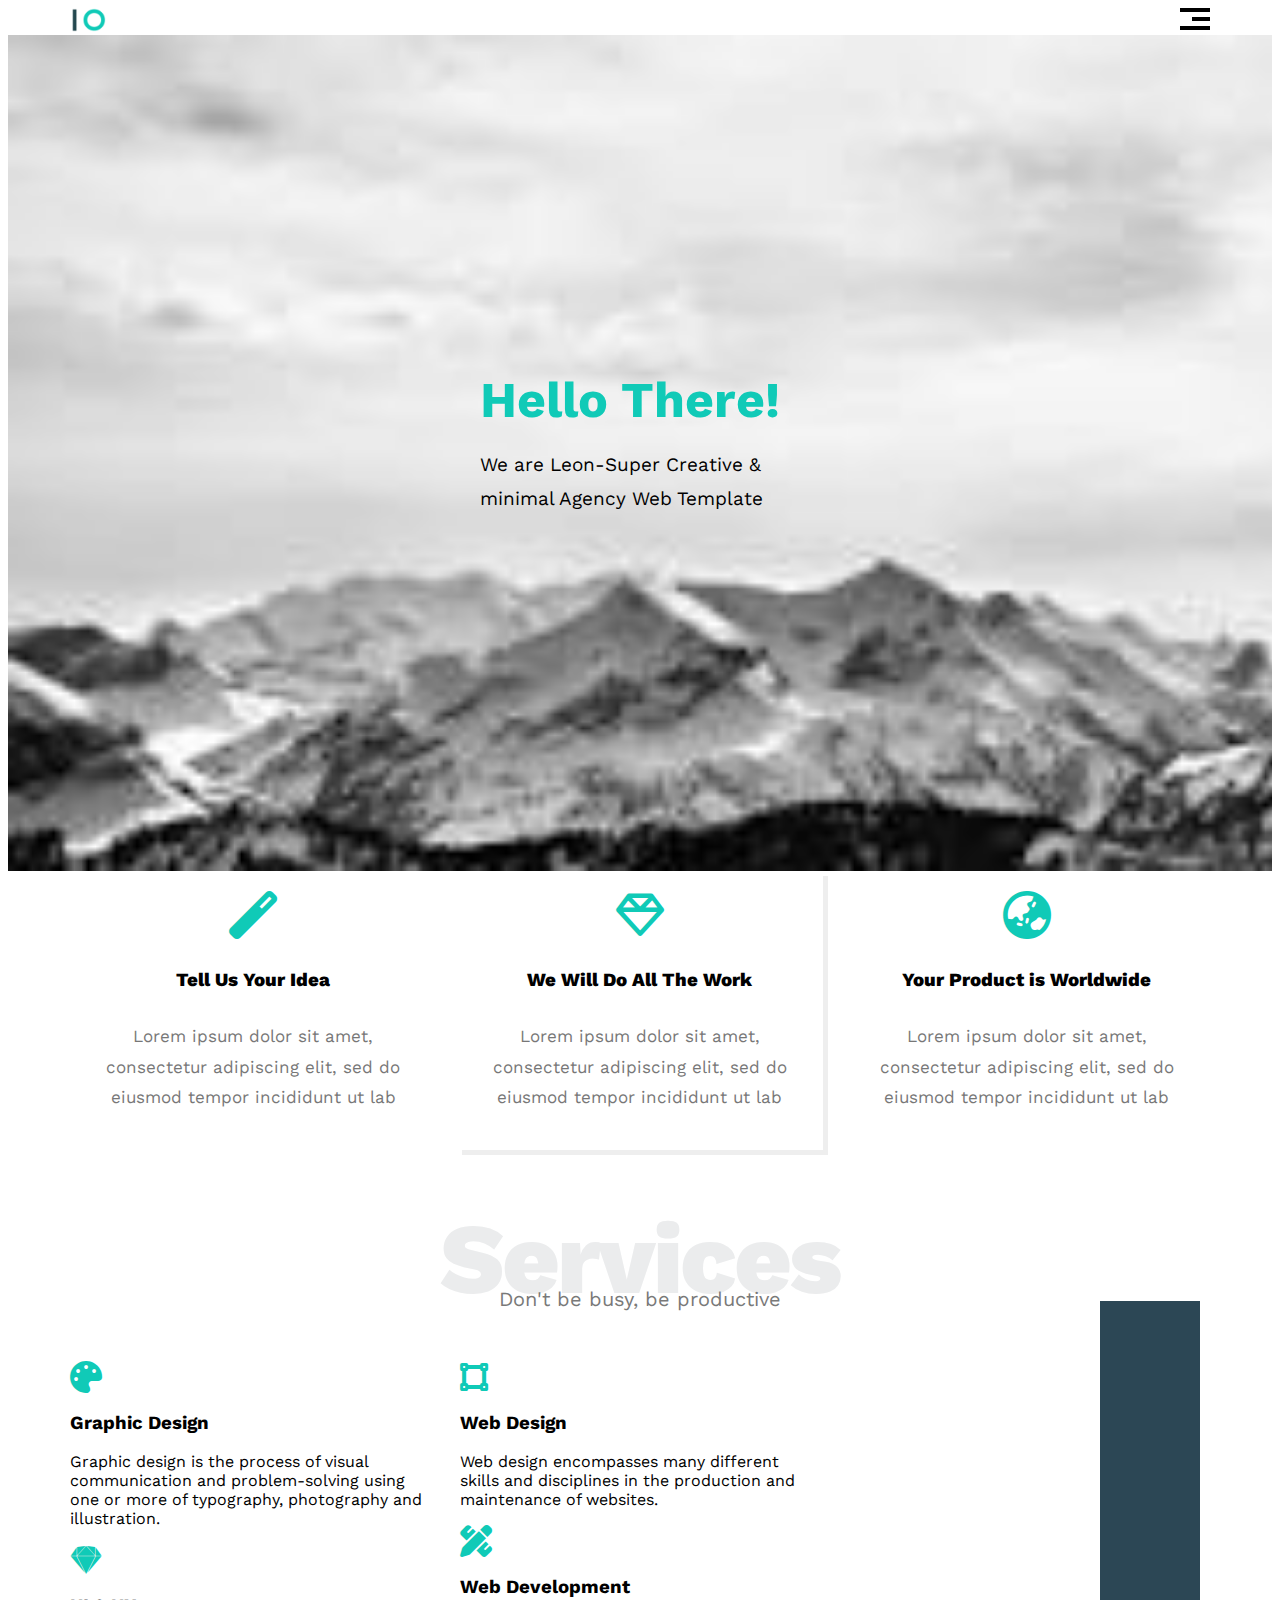
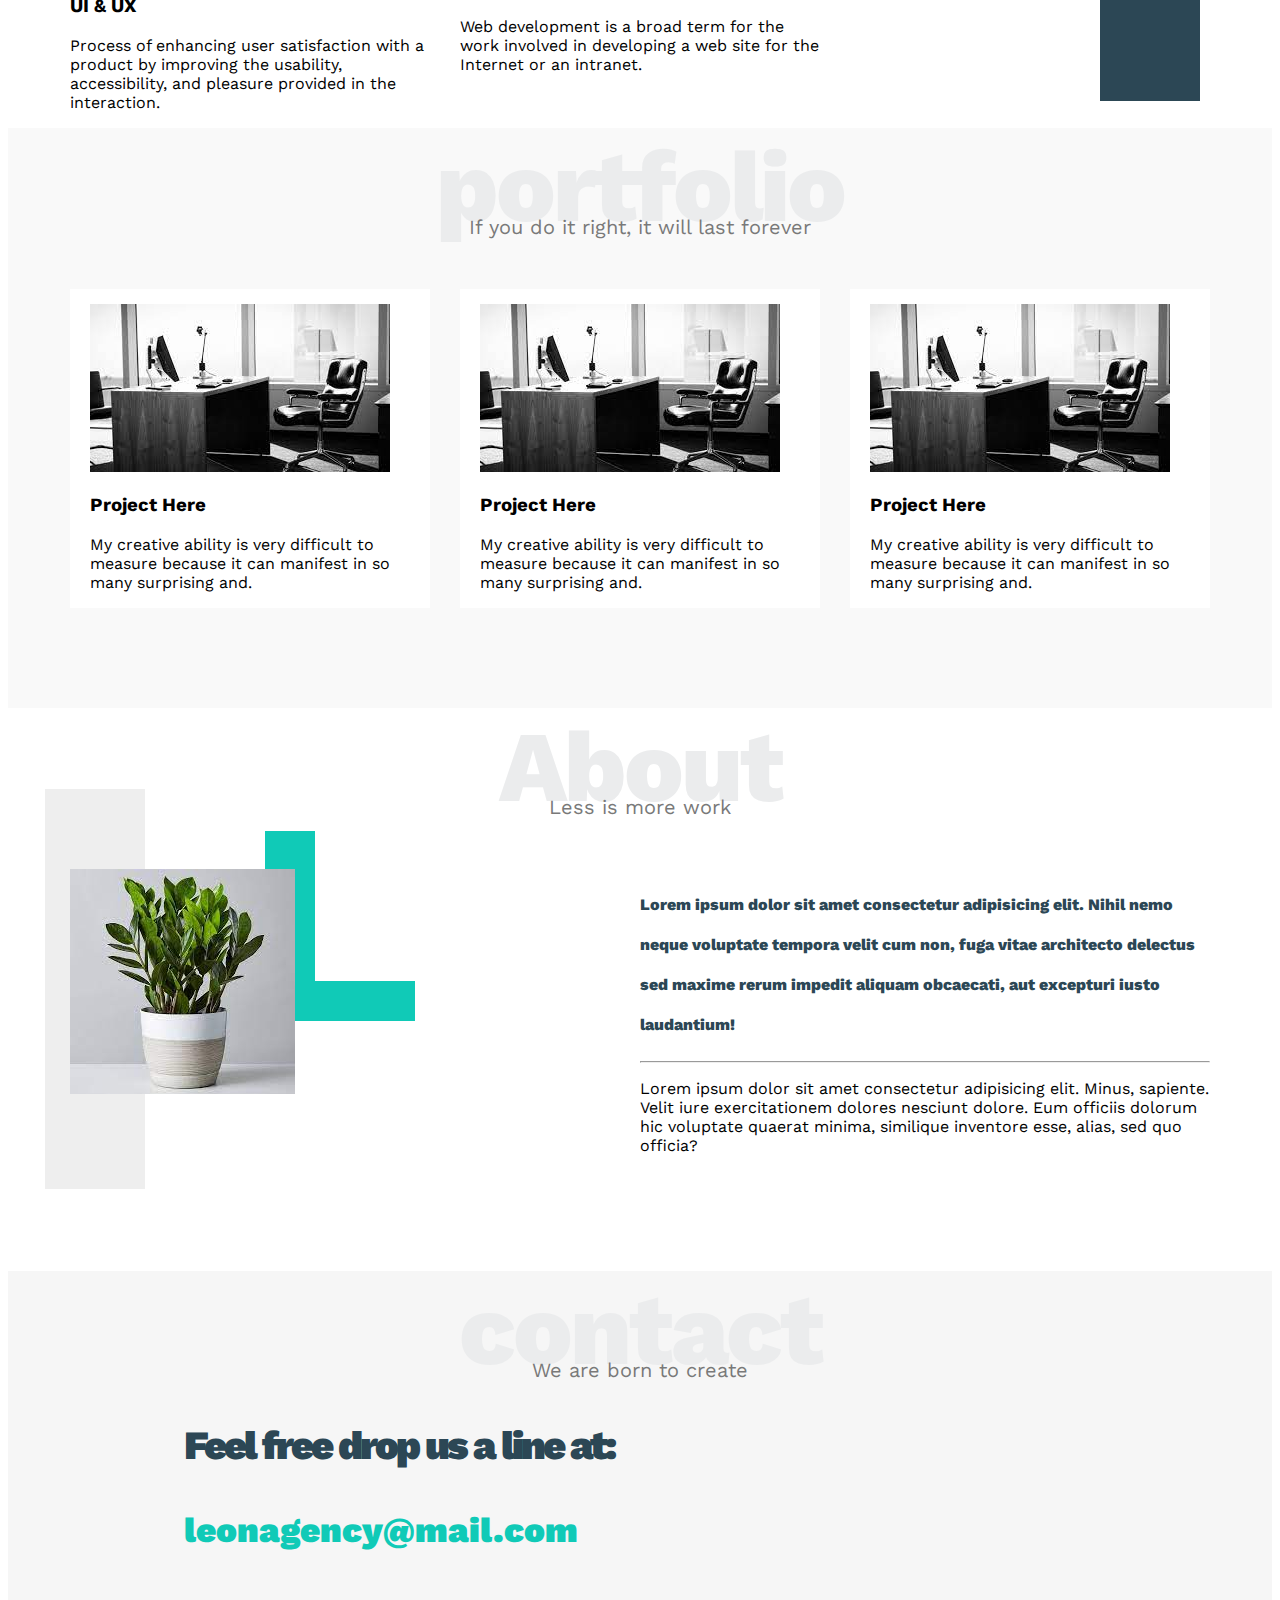
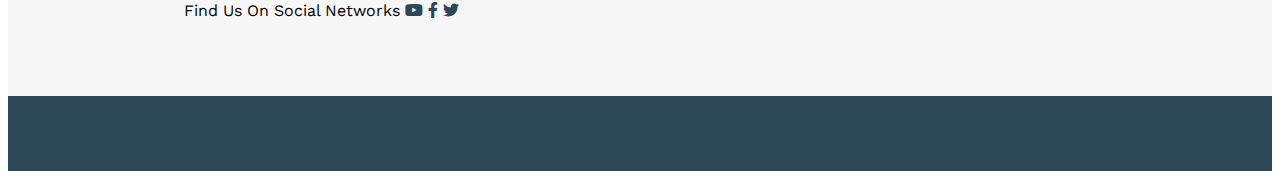
<file: index.html>
<!DOCTYPE html>
<html lang="en">
  <head>
    <meta charset="UTF-8" />
    <meta http-equiv="X-UA-Compatible" content="IE=edge" />
    <meta name="viewport" content="width=device-width, initial-scale=1.0" />
    <title>Leon | Template One</title>
    <!-- Main Template CSS File -->
    <link rel="stylesheet" href="css/leon.css" />
    <!-- Render All Elements Normally -->
    <link rel="stylesheet" href="css/normalize.css" />
    <!-- Font Awesome Library -->
    <link rel="stylesheet" href="css/all.min.css" />
    <!-- Google Fonts -->
    <link rel="preconnect" href="https://fonts.gstatic.com" />
    <link
      href="https://fonts.googleapis.com/css2?family=Work+Sans:wght@200;300;400;500;600;700;800&#038;display=swap"
      rel="stylesheet"
    />
  </head>
<body>


 <!-- Start Header -->
  <div class="header">
    <div class="container">
    <img decoding="async" class="logo" src="images\logo.png">
    <div class="links">
      <span class="icon">
        <span></span>
        <span></span>
        <span></span>
      </span>
      <ul>
        <li><a href="#services">Services</a></li>
        <li><a href="#portfolio">Portfolio</a></li>
        <li><a href="#about">About</a></li>
        <li><a href="#contact">Contact</a></li>
      </ul>
    </div>
    
    </div>
  </div>
 <!-- End Header -->
<!-- Start Landing Section -->
  <div class="landing">
    <div class="container">
      <div class="landing-text">
        <h1>hello there!</h1>
        <p>We are Leon-Super Creative & minimal Agency Web Template</p>
      </div>
    </div>
  </div>
<!-- End Landing Section -->
<!-- Start Features-->
<div class="features">
  <div class="container">
    <div class="feat">
      <i class="fas fa-magic fa-3x"></i>
      <h3>Tell Us Your Idea</h3>
      <p>Lorem ipsum dolor sit amet, consectetur adipiscing elit, sed do eiusmod tempor incididunt ut lab</p>
    </div>
    <div class="feat">
      <i class="far fa-gem fa-3x"></i>
      <h3>We Will Do All The Work</h3>
      <p>Lorem ipsum dolor sit amet, consectetur adipiscing elit, sed do eiusmod tempor incididunt ut lab</p>
    </div>
    <div class="feat">
      <i class="fas fa-globe-asia fa-3x"></i>
      <h3>Your Product is Worldwide</h3>
      <p>Lorem ipsum dolor sit amet, consectetur adipiscing elit, sed do eiusmod tempor incididunt ut lab</p>
    </div>
  </div>
</div>
<!--End Features-->
  <!-- Start Services -->
  <div class="services" id="services">
    <div class="container">
      <h2 class="special-heading">Services</h2>
      <p>Don't be busy, be productive</p>
      <div class="services-content">
        <div class="col">
          <!-- Start Service -->
          <div class="srv">
            <i class="fas fa-palette fa-2x"></i>
            <div class="text">
              <h3>Graphic Design</h3>
              <p>
                Graphic design is the process of visual communication and problem-solving using one or more of
                typography, photography and illustration.
              </p>
            </div>
          </div>
          <div class="srv">
            <i class="fab fa-sketch fa-2x"></i>
            <div class="text">
              <h3>UI & UX</h3>
              <p>
                Process of enhancing user satisfaction with a product by improving the usability, accessibility, and
                pleasure provided in the interaction.
              </p>
            </div>
          </div>
          <!-- End Service -->
        </div>
        <div class="col">
          <!-- Start Services -->
          <div class="srv">
            <i class="fas fa-vector-square fa-2x"></i>
            <div class="text">
              <h3>Web Design</h3>
              <p>
                Web design encompasses many different skills and disciplines in the production and maintenance of
                websites.
              </p>
            </div>
          </div>
          <div class="srv">
            <i class="fas fa-pencil-ruler fa-2x"></i>
            <div class="text">
              <h3>Web Development</h3>
              <p>
                Web development is a broad term for the work involved in developing a web site for the Internet or an
                intranet.
              </p>
            </div>
          </div>
          <!-- End Services -->
        </div>
        <div class="col">
          <div class="image image-column">
            <img decoding="async" src="\images\photo-1441039995991-e5c1178e605a.jpg" alt="" />
          </div>
        </div>
      </div>
    </div>
  </div>
  <!-- End Services -->
  <!--Start portfolio-->
  <div class="portfolio">
    <div class="container">
      <h2 class="special-heading">portfolio</h2>
      <p>If you do it right, it will last forever</p>
      <div class="portfolio-content">
        <div class="card">
          <img decoding="async" src="images/download (1).jpg" alt="" />
          <div class="info">
            <h3>Project Here</h3>
            <p>My creative ability is very difficult to measure because it can manifest in so many surprising and.</p>
          </div>
      </div>
    
      <div class="card">
        <img decoding="async" src="images/download (1).jpg" alt="" />
        <div class="info">
          <h3>Project Here</h3>
          <p>My creative ability is very difficult to measure because it can manifest in so many surprising and.</p>
        </div>
    </div>
    <div class="card">
      <img decoding="async" src="images/download (1).jpg" alt="" />
      <div class="info">
        <h3>Project Here</h3>
        <p>My creative ability is very difficult to measure because it can manifest in so many surprising and.</p>
      </div>
    </div>
  </div> 
</div>
  </div>
  <!--End portfolio-->
  <!--Start about-->
  <div class="about">
    <div class="container">
      <h2 class="special-heading">About</h2>
      <p>Less is more work</p>
      <div class="about-content">
        <div class="image">
          <img decoding="async" src="images\download (2).jpg" alt="" />
        </div>
        <div class="text">
          <p>
            Lorem ipsum dolor sit amet consectetur adipisicing elit. Nihil nemo neque voluptate tempora velit cum non,
            fuga vitae architecto delectus sed maxime rerum impedit aliquam obcaecati, aut excepturi iusto laudantium!
          </p>
          <hr />
          <p>
            Lorem ipsum dolor sit amet consectetur adipisicing elit. Minus, sapiente. Velit iure exercitationem
            dolores nesciunt dolore. Eum officiis dolorum hic voluptate quaerat minima, similique inventore esse,
            alias, sed quo officia?
          </p>
        </div>
      </div>
    </div>
  </div>
  <!--End about-->
  <!--Start Contact-->
  <div class="contact">
    <div class="container">
      <h2 class="special-heading">contact</h2>
      <p>We are born to create</p>
      <div class="contact-content">
        <h3>Feel free drop us a line at:</h3>
        <a href="mailto:leonagency@mail.com?subject=Contact" class="link">leonagency@mail.com</a>
          <div class="social">
            Find Us On Social Networks
            <i class="fab fa-youtube"></i>
            <i class="fab fa-facebook-f"></i>
            <i class="fab fa-twitter"></i>
      </div>
    </div>
  </div>
  <!--End Contact-->
</body>
</html>
</file>
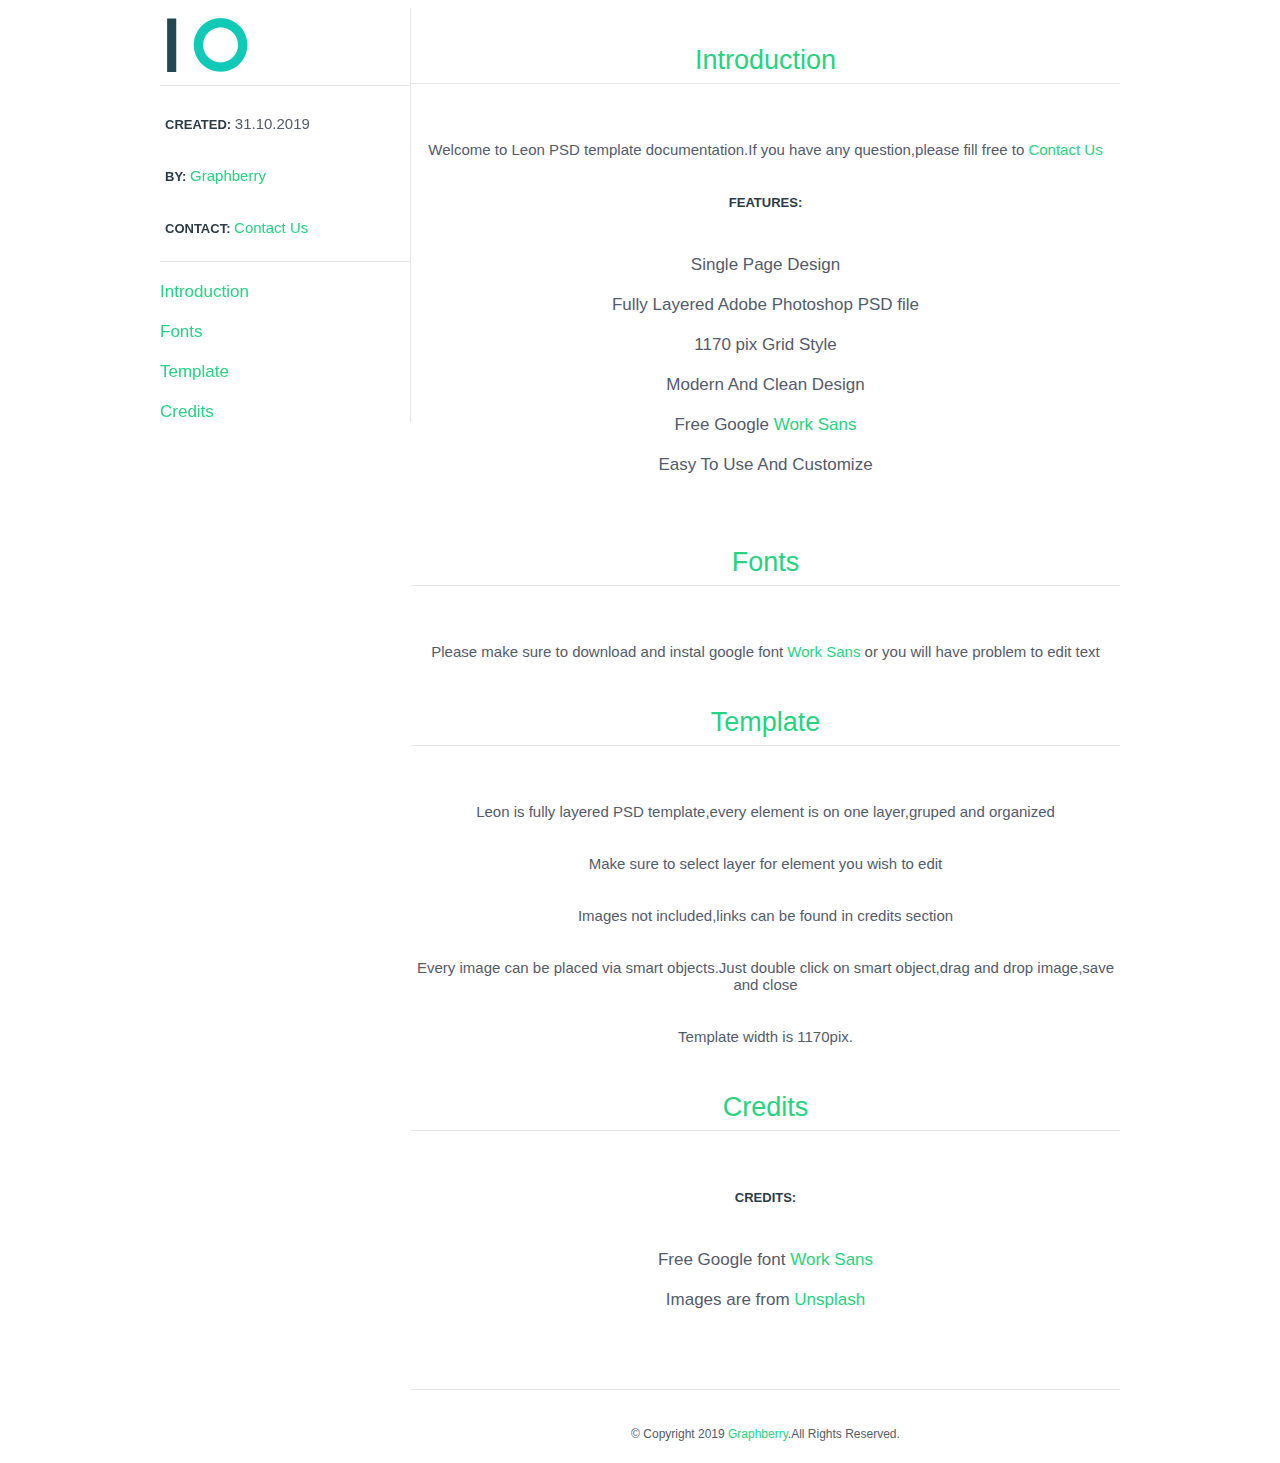
<file: desien/Help/Help.html>
<!DOCTYPE html>
<html>
<head>
	<meta charset="utf-8">
	<title>Leon - Simple Agency PSD Template</title>
    <link rel="stylesheet" href="assets/style.css">
</head>
<body>
	<div class="container">
		<div class="side">
			<div class="info">
				<a href="http://www.graphberry.com"><img src="assets/logo.png"></a>
				<p><b>CREATED: </b> 31.10.2019</p>
				<p><b>BY: </b><a href="http://www.graphberry.com"> Graphberry</a></p>
				<p><b>CONTACT: </b><a href="http://www.graphberry.com/pages/contact"> Contact Us</a></p>
			</div>
			<div class="menu">
				<li>
					<a href="#1">Introduction</a>
				</li>
				<li>
					<a href="#2">Fonts</a>
				</li>
				<li>
					<a href="#3">Template</a>
				</li>
				<li>
					<a href="#4">Credits</a>
				</li>
			</div>
		</div>
		<div class="content">
			<div id="1">
			    <p class="title">Introduction</p>
				<div class="intro-info">
					<p>Welcome to Leon PSD template documentation.If you have any question,please fill free to <a href="http://www.graphberry.com/pages/contact">Contact Us</a></p>
				<p><b>FEATURES: </b>
					<li>Single Page Design</li>
					<li>Fully Layered Adobe Photoshop PSD file</li>
					<li>1170 pix Grid Style</li>
					<li>Modern And Clean Design</li>
					<li>Free Google <a href="https://fonts.google.com/specimen/Work+Sans?selection.family=Work+Sans">Work Sans</a></li>
					<li>Easy To Use And Customize</li>
				</p>
				</div>
		    </div>

			<div id="2">
			    <p class="title">Fonts</p>
				<div class="intro-info">
					<p>Please make sure to download and instal google font <a href="https://fonts.google.com/specimen/Work+Sans?selection.family=Work+Sans">Work Sans</a> or you will have problem to edit text</p>
				</div>
		    </div>

			<div id="3">
			    <p class="title">Template</p>
				<div class="intro-info">
					<p>Leon is fully layered PSD template,every element is on one layer,gruped and organized</p>
					<p>Make sure to select layer for element you wish to edit</p>
                    <p>Images not included,links can be found in credits section</p>
                    <p>Every image can be placed via smart objects.Just double click on smart object,drag and drop image,save and close</p>
                    <p>Template width is 1170pix.</p>
				</div>
		    </div>

			<div id="4">
			    <p class="title">Credits</p>
				<div class="intro-info">
					<p><b>CREDITS:</b>
						<li>Free Google font <a href="https://fonts.google.com/specimen/Work+Sans?selection.family=Work+Sans">Work Sans</a></li>
                        <li>Images are from <a href="https://unsplash.com/">Unsplash</a></li>
                    </p>
				</div>
		    </div>

			<div>
				<p class="title"></p>
				<div class="footer">
					<p>© Copyright 2019 <a href="http://www.graphberry.com">Graphberry</a>.All Rights Reserved.</p>
				</div>
			</div>
		</div>
	</div>






</body>
</html>
</file>
<file: css/leon.css>
/* Start Variables */
:root {
  --main-color: #10cab7;
  --secondary-color: #2c4755;
  --section-padding: 60px;
  --section-background: #f6f6f6;
  --main-duration: 0.5s;
}
/* End Variables */
/* Start Global Rules */
* {
  -webkit-box-sizing: border-box;
  -moz-box-sizing: border-box;
  box-sizing: border-box;
}
html {
  scroll-behavior: smooth;
}
body {
  font-family: "Work Sans", sans-serif;
}
.container {
  padding-left: 15px;
  padding-right: 15px;
  margin-left: auto;
  margin-right: auto;
}
/* Small */
@media (min-width: 768px) {
  .container {
    width: 750px;
  }
}
/* Medium */
@media (min-width: 992px) {
  .container {
    width: 970px;
  }
}
/* Large */
@media (min-width: 1200px) {
  .container {
    width: 1170px;
  }
}
/* End Global Rules */
/* Start Components */
.special-heading {
  color: #ebeced;
  font-size: 100px;
  text-align: center;
  font-weight: 800;
  letter-spacing: -3px;
  margin: 0px;
}
.special-heading + p {
  margin: -30px 0 0;
  font-size: 20px;
  text-align: center;
  color: #797979;
}
@media (max-width: 767px) {
  .special-heading {
    font-size: 60px;
  }
  .special-heading + p {
    margin-top: -20px;
  }
}
i{
  color: var(--main-color);
}
/* End Components */
/*start header*/
.header {
  padding-left: 20px;
  padding-right: 20px;
}
.header .container {
  display: flex;
  justify-content: space-between;
  align-items: flex-start;
}
.header .container img{
  width: 60px;
}
.header .container .links {
  position: relative;
  width: 30px;
}
.header .container .links .icon{
  display: flex;
  justify-content: flex-end;
  flex-wrap: wrap;
  width: 30px;
}
.header .container .links .icon span {
  background-color: black;
  margin-bottom: 5px;
  width: 100%;
  height: 4px;
}
.header .container .links:hover ul{
  display: block;
  
}
.header .container .links .icon span:nth-child(2){
  width: 60%;
}
.header .container .links:hover .icon span:nth-child(2){
  width: 100%;
}
.header .container .links ul{
  background-color: #f6f6f6;
  min-width: 200px;
  list-style-type: none;
  padding: 0px;
  position: absolute;
  z-index: 1;
  display: none;
  margin-bottom: 0px;
  right: 0px;
}
.header .container .links ul li{
  padding: 10px;
}
.header .container .links ul li a{
  text-decoration: none;
}
.header .container .links ul li:not(:last-of-type) {
  border-bottom:1px solid black ;


}
/*end header*/
/*Start Landing Section*/
.landing {

  position: relative;
  background-image:url(../images/download.jpg);
  background-size: cover;
  height: calc(100vh - 64px);
  
  
}
.landing-text{
  position: absolute;
  top: 50%;
  left: 50%;
  transform: translate(-50%, -50%);
  -webkit-transform: translate(-50%, -50%);
  -moz-transform: translate(-50%, -50%);
  -ms-transform: translate(-50%, -50%);
  -o-transform: translate(-50%, -50%);
  width: 320px;
  max-width: 100%;
}
.landing-text h1{
  margin: 0px;
  font-weight: bold;
  font-size: 50px;
  color: var(--main-color);
  text-transform: capitalize;
}
.landing-text p{
  font-size: 19px;
  line-height: 1.8;

}
/*End Landing Section*/
/* Start Features */
.features .container {
  display: grid;
  grid-template-columns: repeat(auto-fill, minmax(300px, 1fr));;
  grid-gap: 20px;
}
.features .container .feat{
  padding: 20px;
  text-align: center;
}
.features .container .feat:nth-child(2){
  box-shadow:
  5px 5px 0px 0  rgba(62, 62, 67, 0.089);
}
.features .container .feat i{
  color: var(--main-color);
}
.features .feat h3 {
  font-weight: 800;
  margin: 30px 0;
}
.features .feat p {
  line-height: 1.8;
  color: #777;
  font-size: 17px;
}
/* End Features */
/*Start Services*/
.services{
  margin-top: 50px;
}
.services .services-content {
  display: grid;
  grid-template-columns: repeat(auto-fill, minmax(300px, 1fr));
  grid-gap: 30px;
  margin-top: 50px;
}
.services .image img{
  max-width:calc(100% / 3) ;
  min-width: 300px;
  height: 300px;
  position: relative;
}
.services .image::before{
  content:"";
  background-color:var(--secondary-color);
  width: 100px;
  height: 400px;
  position: absolute;
  z-index: -1;
  transform:translate(250%,-15%);
  -webkit-transform:translate(250%,-15%);
  -moz-transform:translate(250%,-15%);
  -ms-transform:translate(250%,-15%);
  -o-transform:translate(250%,-15%);
}
/*End Services*/
/*Start portfolio*/
.portfolio{
  background-color: #f9f9f9;

  border-bottom: 100px solid #f9f9f9;
}
.portfolio .portfolio-content{
  display: grid;
  grid-template-columns: repeat(auto-fill, minmax(300px, 1fr));
  gap: 30px;
  margin-top: 50px;
}
.portfolio .card{
  background-color: white;
  padding: 15px 0px 0px 20px;
}
/*End portfolio*/
/*Start about*/
.about{
  margin-bottom: 100px;
}
.about .container .about-content{
  display: grid;
  grid-template-columns: repeat(auto-fill, minmax(400px, 1fr));
  margin-top: 50px;
  position: relative;
}
.about .text p:first-of-type{
  color: var(--secondary-color);
  font-weight: 800 ;
  line-height: 40px;
}
.about .container .about-content .image::before{
  content:"";
  background-color:transparent;
  width: 100px;
  height: 150px;
  position: absolute;
  border-bottom:40px solid var(--main-color) ;
  border-left:50px solid var(--main-color) ;
  transform: translate(130%,-20%);
  -webkit-transform: translate(130%,-20%);
  -moz-transform: translate(130%,-20%);
  -ms-transform: translate(130%,-20%);
  -o-transform: translate(130%,-20%);
  z-index: -1;
}
.about .container .about-content .image::after{
  content:"";
  background-color:#eee;
  width: 100px;
  height: 400px;
  position: absolute;
  z-index: -1;
  transform: translate(-250%,-20%);
  -webkit-transform: translate(-250%,-20%);
  -moz-transform: translate(-250%,-20%);
  -ms-transform: translate(-250%,-20%);
  -o-transform: translate(-250%,-20%);
}
/*End about*/
/*Start contact*/
.contact{
  background-color: var(--section-background);
  border-bottom:75px solid var(--secondary-color) ;
  margin: 0px;
  height: 500px;
}
.contact .contact-content{
margin: auto;
width: 80%;
}
.contact h3{
  color: var(--secondary-color);
  font-size: 40px;
  letter-spacing: -3px;
  font-weight: 900;
}
.contact a{
  color: #10cab7;
  font-size: 35px;
  text-decoration: none;
  font-weight: 900;
}
.contact .social{
  margin-top: 50px;
}
.contact .social i{
  color: var(--secondary-color);
}

/*End contact*/
</file>
<file: desien/Help/assets/style.css>
.info a {
	text-decoration:none;
	font-family:Arial;
	color:#26D381;
	font-size:15px;
}
a:hover {
	color:#00E1FF;
}
b {
	color:#2B3C47;
	font-family:Arial;
	font-size:13px;
}
p {
	color:#545B6B;
	font-family:Arial;
	font-size:15px;
	padding:10px 5px;
}
.container {
	width:960px;
	margin:0 auto;
}
.side {
	float:left;
	width:250px;
	border-right:1px solid #E6E6E6;
	position:fixed;
}
.content {
	float:right;
	width:709px;
}
.side img {
	width:150px;
	height:60px;
	border-bottom:1px solid #E6E6E6;
	padding:7px 100px 10px 0px;
}
.info {
	border-bottom:1px solid #E6E6E6;
}
li {
	list-style:none;
	padding-top:20px;
	color:#545B6B;
	font-family:Arial;
}
li a {
	font-size:17px;
	text-decoration:none;
	color:#26D381;
}
li a:hover {
	color:#00E1FF;
}	
.title {
	color:#26D381;
	text-align:center;
	font-size:27px;
	border-bottom:1px solid #E6E6E6;
	padding-bottom:7px;
}
.intro-info {
	text-align:center;
	padding-top:5px;
}
.intro-info a {
	color:#26D381;
	text-decoration:none;
}
.intro-info a:hover {
	color:#00E1FF;
}	
.intro-info li {
	font-size:17px;
}	
.footer p {
	font-size:12px;
	color:#545B6B;
	text-align:center;
}
.footer a {
	color:#26D381;
	text-decoration:none;
}
.footer a:hover {
	color:#00E1FF;
}
</file>
